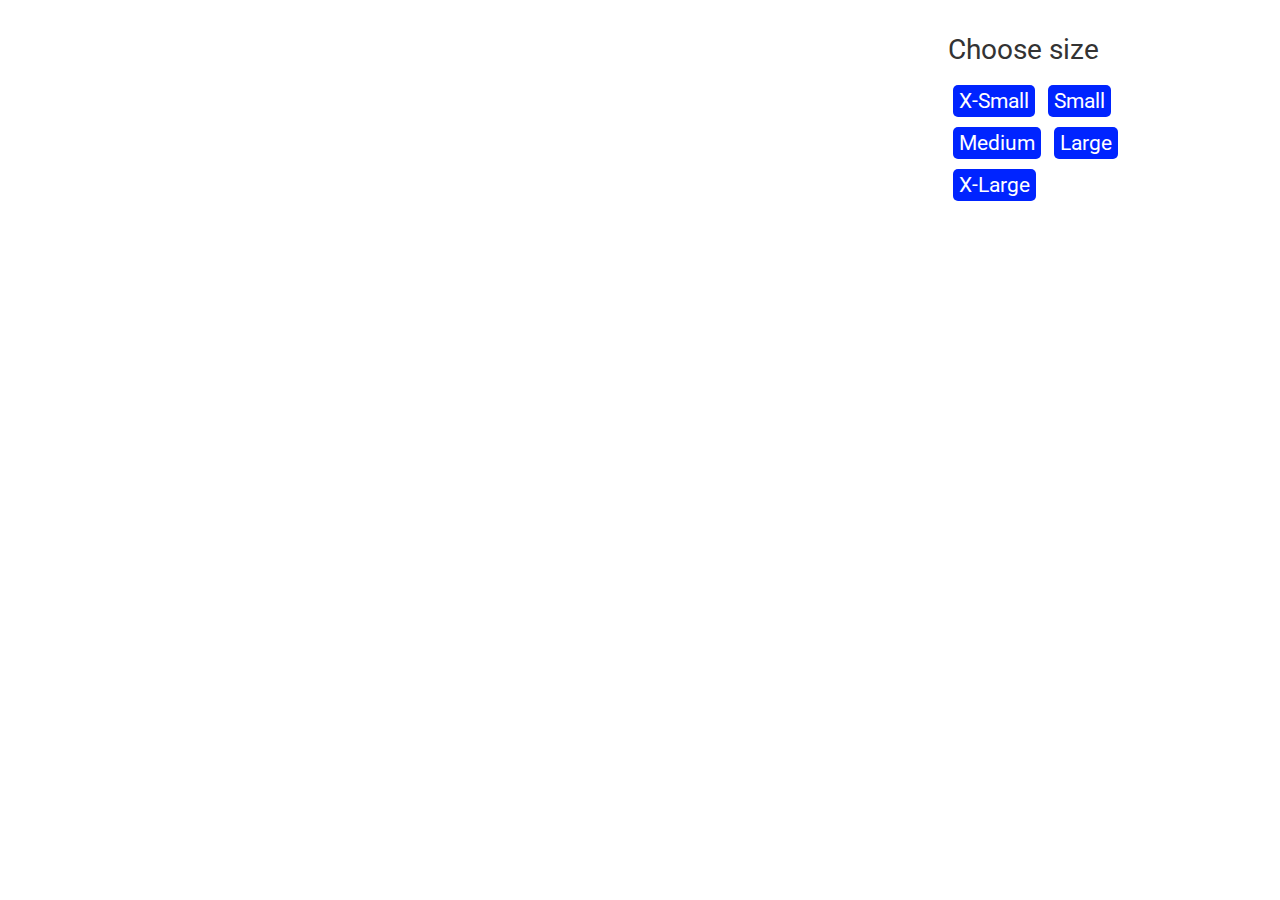
<file: briefs/index.html>
<html>
    <head>
        <title>Custom UI</title>
        <meta charset="UTF-8">
        <meta name="viewport" content="width=device-width, initial-scale=1.0">
        <link rel="stylesheet" href="css/bootstrap.min.css">
        <link rel="stylesheet" type="text/css" href="css/site.css"/>
        <script src="js/jquery.js"></script>
        <script src="js/d3.min.js"></script>
        <script src="js/bootstrap.min.js"></script>
        <link rel="preconnect" href="https://fonts.gstatic.com">
        <link href="https://fonts.googleapis.com/css2?family=Roboto&display=swap" rel="stylesheet">             
    </head>
    <body>
        <div id="content" class="container">
            <div id="patternbuilder" class="row">
                <div id="pattern" class="col-md-9">
                </div>
                <div id="controls" class="col-md-3">
                    <div id="intialsizing">
                        <p class="buildertitle">Choose size</p>
                        <button>X-Small</button> 
                        <button>Small</button> 
                        <button>Medium</button> 
                        <button>Large</button> 
                        <button>X-Large</button>
                    </div>
                    <div id="tweakmeasures">
                        <p class="buildertitle">Set Custom Sizes</p>
                        <div class="measure">
                            <p class="measuretitle">Hips Circumference</p>
                            <input type="range" min="74" max="130" value="96" class="slider" id="hips">
                            <span id="hipsvalue" class="measurevalue"></span>
                        </div>
                        <div class="measure">
                            <p class="measuretitle">Waist To Upper Leg</p>
                            <input type="range" min="25" max="35" value="30" class="slider" id="waisttoleg">
                            <span id="waisttolegvalue" class="measurevalue"></span>
                        </div>
                        <div class="measure">
                            <p class="measuretitle">Waist To Hips</p>
                            <input type="range" min="11" max="16" value="13" class="slider" id="waisttohips"><span id="waisttohipsvalue" class="measurevalue"></span>
                        </div>
                        <div class="measure">
                            <p class="measuretitle">Upper Leg Circumference</p>
                            <input type="range" min="52" max="67" value="59" class="slider" id="upperleg"><span id="upperlegvalue" class="measurevalue"></span>
                        </div>
                        <div class="measure">
                            <p class="measuretitle">Measurements to send</p>
                            <textarea id="copymeasure" rows="3" cols="32" disabled></textarea>
                        </div>
                    </div>                      
                </div>
            </div>
            <div class="row">
                <div id="temppattern" class="col-md-1">
                </div>
            </div>
        </div>
        <script src="js/site.js"></script>    
    </body>
</html>
</file>
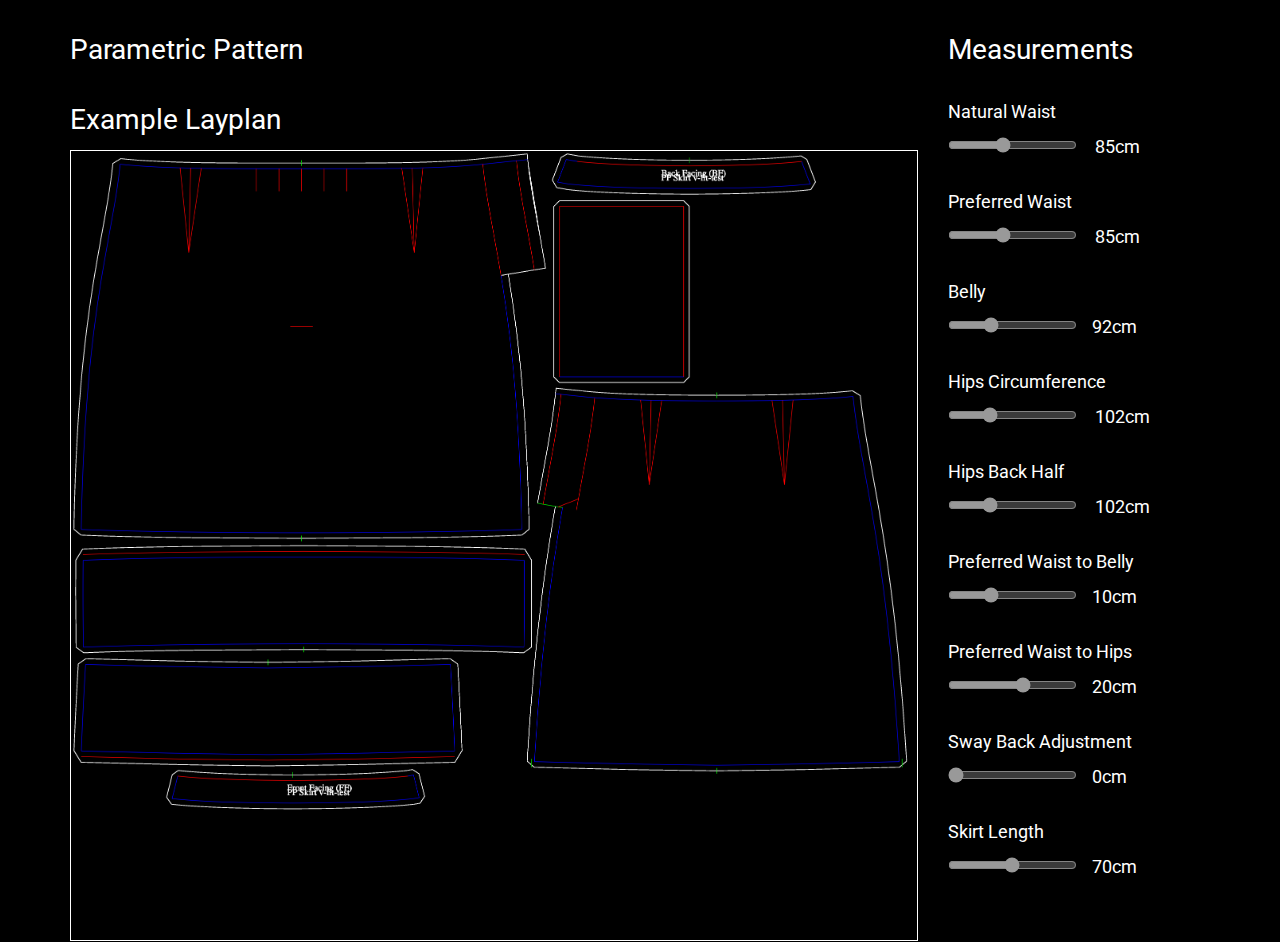
<file: skirt/index.html>
<html>
    <head>
        <title>Custom UI</title>
        <meta charset="UTF-8">
        <meta name="viewport" content="width=device-width, initial-scale=1.0">
        <link rel="stylesheet" href="css/bootstrap.min.css">
        <link rel="stylesheet" type="text/css" href="css/site.css"/>
        <script src="js/jquery.js"></script>
        <script src="js/d3.min.js"></script>
        <script src="js/bootstrap.min.js"></script>
        <link rel="preconnect" href="https://fonts.gstatic.com">
        <link href="https://fonts.googleapis.com/css2?family=Roboto&display=swap" rel="stylesheet">             
    </head>
    <body>
        <div id="content" class="container">
            <div id="patternbuilder" class="row">
                <div class="col-md-9">
                    <div id="pattern">
                        <p class="buildertitle">Parametric Pattern</p>
                    </div>
                    <div id="layplan">
                        <p class="buildertitle">Example Layplan</p>
                        <img src="layplan.png" width="100%"/>
                    </div>
                </div>
                <div id="controls" class="col-md-3">
                    <div id="tweakmeasures">
                        <p class="buildertitle">Measurements</p>
                        <div class="measure">
                            <p class="measuretitle">Natural Waist</p>
                            <input type="range" min="60" max="120" value="85" class="slider" id="naturalwaist">
                            <span id="naturalwaistvalue" class="measurevalue"></span>
                        </div>
                        <div class="measure">
                            <p class="measuretitle">Preferred Waist</p>
                            <input type="range" min="60" max="120" value="85" class="slider" id="waist">
                            <span id="waistvalue" class="measurevalue"></span>
                        </div>
                        <div class="measure">
                            <p class="measuretitle">Belly</p>
                            <input type="range" min="70" max="140" value="92" class="slider" id="bellyWidth"><span id="bellyWidthvalue" class="measurevalue"></span>
                        </div>
                        <div class="measure">
                            <p class="measuretitle">Hips Circumference</p>
                            <input type="range" min="85" max="140" value="102" class="slider" id="lowerHipLine">
                            <span id="lowerHipLinevalue" class="measurevalue"></span>
                        </div>
                        <div class="measure">
                            <p class="measuretitle">Hips Back Half</p>
                            <input type="range" min="85" max="140" value="102" class="slider" id="hipsbackhalf">
                            <span id="hipsbackhalfvalue" class="measurevalue"></span>
                        </div>
                        <div class="measure">
                            <p class="measuretitle">Preferred Waist to Belly</p>
                            <input type="range" min="1" max="30" value="10" class="slider" id="bellyLineDepth"><span id="bellyLineDepthvalue" class="measurevalue"></span>
                        </div>
                        <div class="measure">
                            <p class="measuretitle">Preferred Waist to Hips</p>
                            <input type="range" min="5" max="30" value="20" class="slider" id="hipLineDepth"><span id="hipLineDepthvalue" class="measurevalue"></span>
                        </div>
                        <div class="measure">
                            <p class="measuretitle">Sway Back Adjustment</p>
                            <input type="range" min="0" max="2" value="0" class="slider" id="swayback"><span id="swaybackvalue" class="measurevalue"></span>
                        </div>
                        <div class="measure">
                            <p class="measuretitle">Skirt Length</p>
                            <input type="range" min="50" max="90" value="70" class="slider" id="skirtLength"><span id="skirtLengthvalue" class="measurevalue"></span>
                        </div>
                    </div>                      
                </div>
            </div>
            <div class="row">
                <div id="temppattern" class="col-md-1">
                </div>
            </div>
            <div class="row">
                <div id="pdfpattern" class="col-md-1">
                </div>
            </div>
        </div>
        <script src="js/site.js"></script>    
    </body>
</html>
</file>
<file: briefs/css/site.css>
body {
	font-family: 'Roboto', sans-serif;
}

#pattern {
	margin-top:30px;
	fill:none;
	stroke-width:0.5px;
	stroke:#ccc;
}

#pattern .grouppattern {
	fill:none;
	stroke-width:2px;
	stroke:#0024ff;
}

#temppattern {
	display:none;
}

#patternbuilder {
	margin-top:30px;
}

.buildertitle {
	font-size:2em;
}

.measuretitle {
	font-size:1.5em;
}

.measure {
	margin-top:30px;
}

.measurevalue {
	padding-left:15px;
	font-size:1.5em;
}

button {
	color:#ffffff;
	background-color:#0024ff;
	border-width:0px;
	font-size:1.5em;
	border-radius:5px;
	margin:5px;
}
</file>
<file: skirt/css/site.css>
body {
	font-family: 'Roboto', sans-serif;
	color: white;
	background-color: black;
}

#pattern {
	fill:none;
	stroke-width:0.5px;
	stroke:#ddd;
}

#pattern svg {
	width: 80%;
}

#pattern_0_container {
	stroke:#ddd;
	opacity: 0.5;
}

#pattern .grouppattern {
	fill:none;
	stroke-width:1.5px;
	stroke:#0024ff;
}

#temppattern {
	display:none;
}

#patternbuilder {
	margin-top:30px;
}

.buildertitle {
	font-size:2em;
}

.measuretitle {
	font-size:1.25em;
}

.measure {
	margin-top:30px;
}

.infocontainer {
	margin-top:30px;
}

.measurevalue {
	padding-left:15px;
	font-size:1.25em;
}

button {
	color:#ffffff;
	background-color:#0024ff;
	border-width:0px;
	font-size:1.5em;
	border-radius:5px;
	margin:5px;
}

#downloadlink {
	font-size:1.5em;
}

p {
	font-size:1.5em;
}

#downloadlink a {
	color:black;
	text-decoration: underline;
}

.slider {
   accent-color: #999;
}

#layplan {
	margin-top: 30px;
}

#layplan img {
	border : 1px solid #fff
}
</file>
